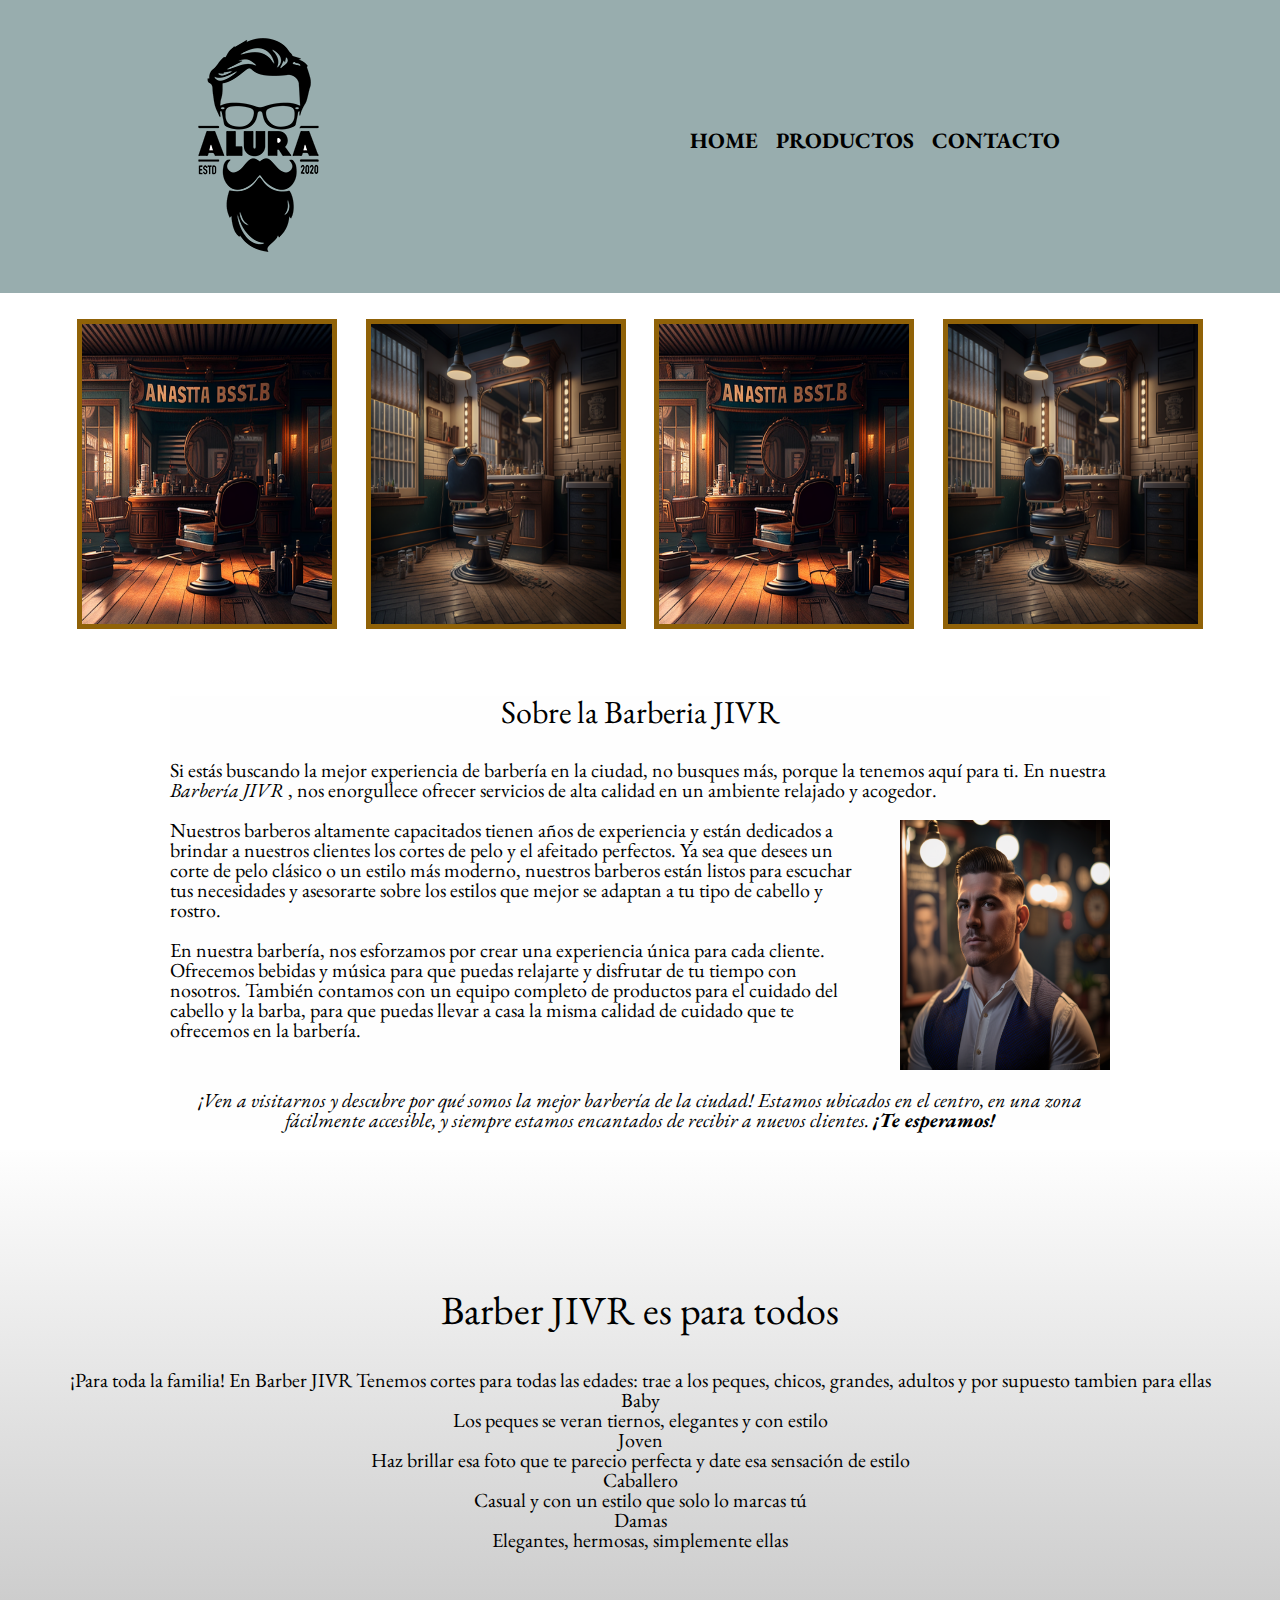
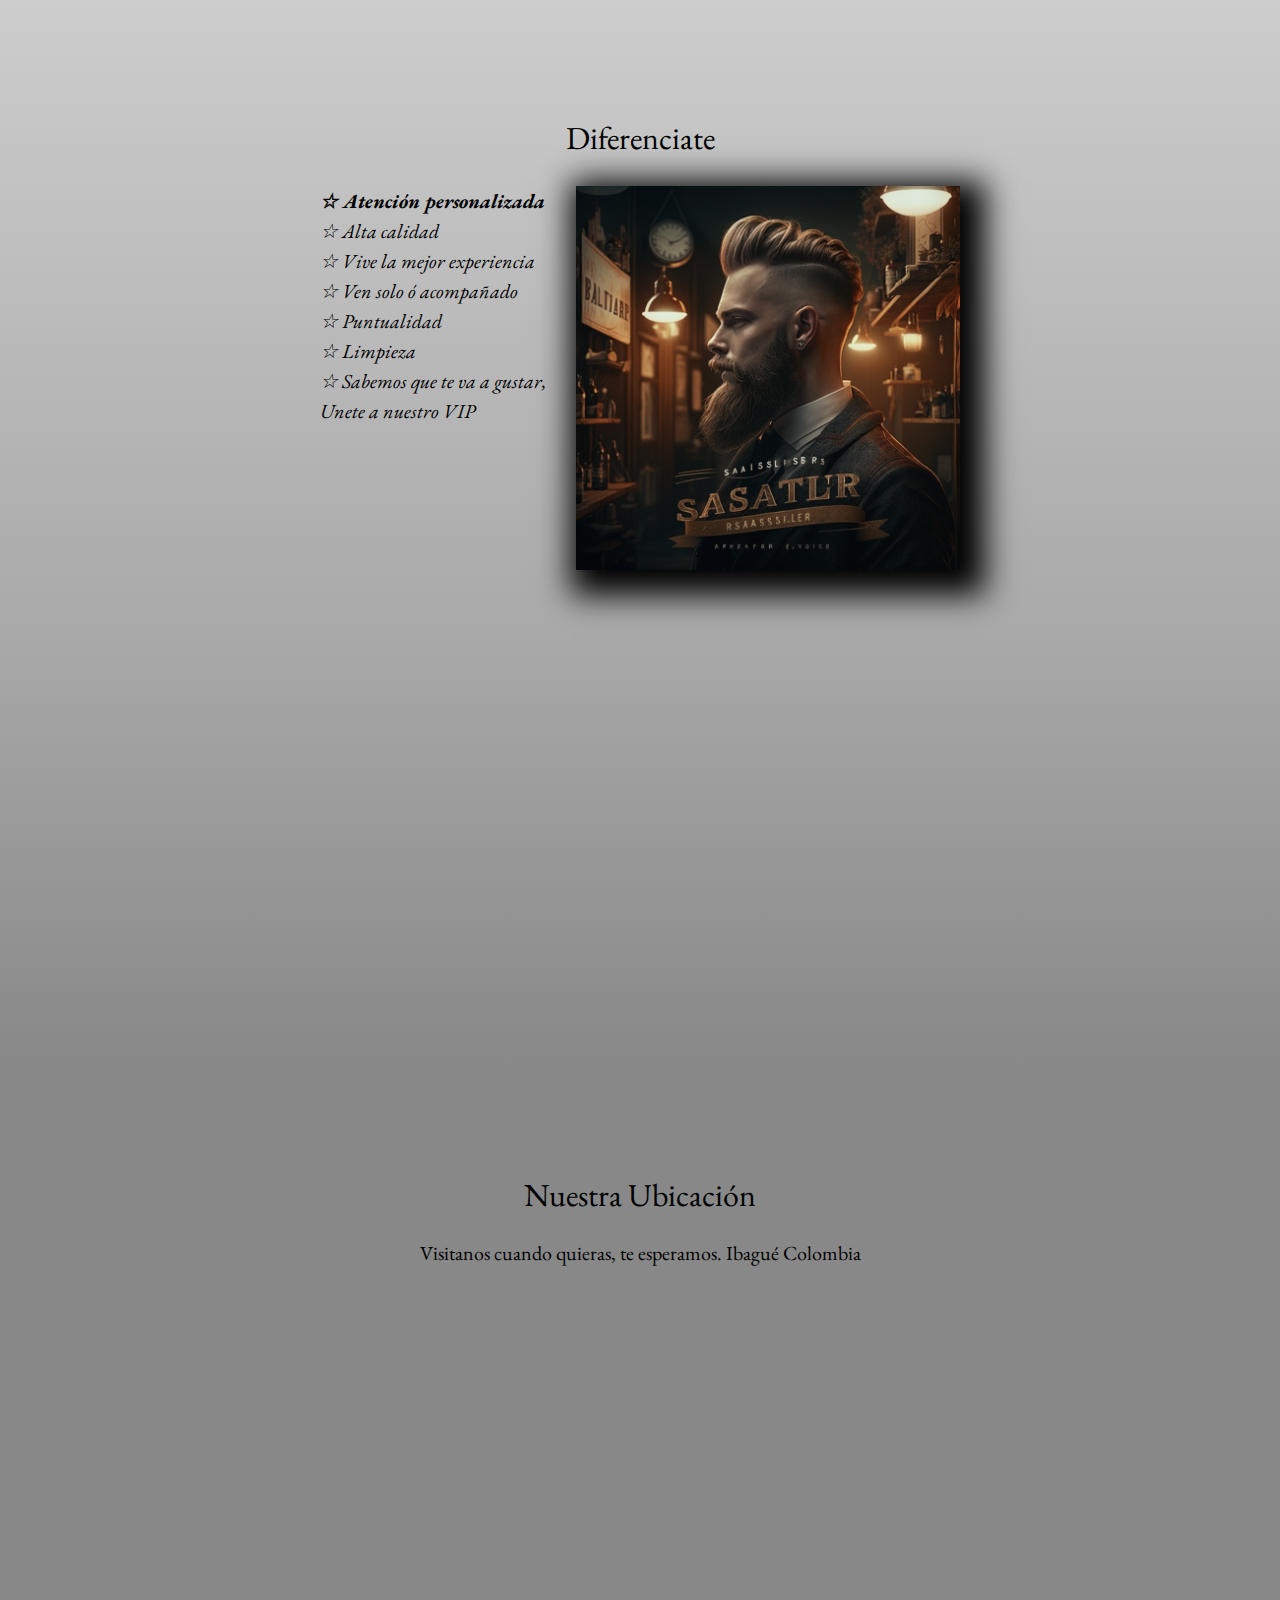
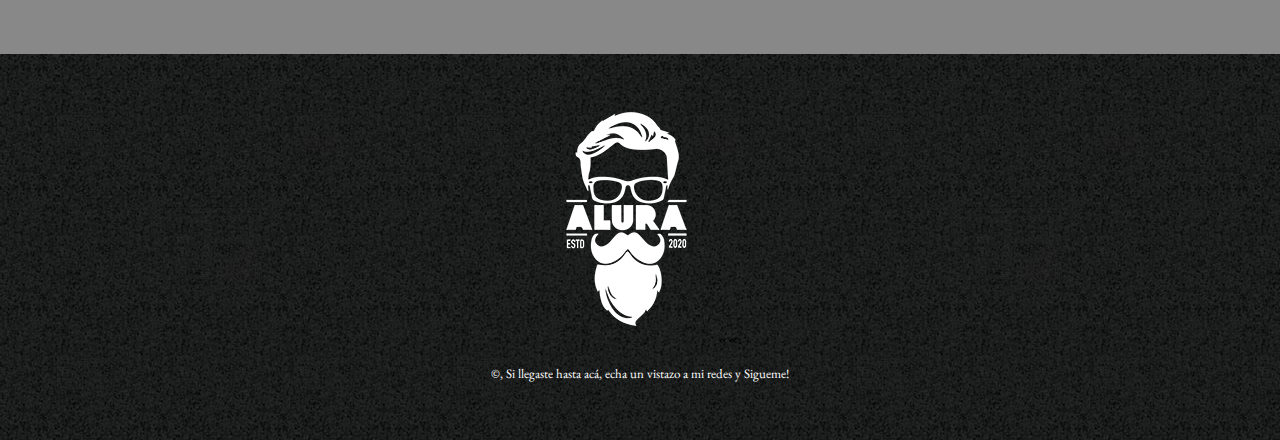
<file: index.html>
<!DOCTYPE html>

<html lang="es">

    <head>
        <!-- para que todos los navegadores lean en UTF-8 -->
        <meta charset="UTF-8">
        <!-- para que se adapte a dispositivos moviles -->
        <meta name="viewport" content="width=device-width, initial-scale=1.0">
        <meta http-equiv="X-UA-Compatible" content="IE=edge">
        
        <title>Barber Home</title>
        <!-- conecta el archivo de estilos de css llamado style, con este -->
        <link rel="stylesheet" href="reset.css">
        <link rel="stylesheet" href="style.css">
        
        <!-- trae un formato de tipo de texto de google fonts -->
        <link rel="preconnect" href="https://fonts.googleapis.com">
        <link rel="preconnect" href="https://fonts.gstatic.com" crossorigin>
        <link href="https://fonts.googleapis.com/css2?family=EB+Garamond:wght@500&display=swap" rel="stylesheet">
    </head>


    <body>
        
        <header>
            <div class="caja">
                <h1 class="logo"><img src="img/imagenes/logo.png" alt="logo"></h1>
                <nav>
                    <ul>
                        <li><a href="index.html"> Home</li></a>
                        <li><a href="producto.html"> Productos</li></a>
                        <li><a href="contacto.html"> Contacto</li></a>
                    </ul>
                </nav>
            </div>
            
        </header>

        <div class="cajabannner">
            <img class="banner" src="img/barberiacompleta.png" alt="banner">
            <img class="banner" src="img/barberia2.png" alt="2do Banner">
            <img class="banner" src="img/barberiacompleta.png" alt="banner">
            <img class="banner" src="img/barberia2.png" alt="2do Banner">
        </div>
        

        <main>
            <section class="principal">
                
                <h1 class="tituloprincipal">Sobre la Barberia  JIVR</h1>
                
                <p>Si estás buscando la mejor experiencia de barbería en la ciudad, no busques más, porque la tenemos aquí para ti. En nuestra <em>Barbería JIVR</em> , nos enorgullece ofrecer servicios de alta calidad en un ambiente relajado y acogedor.</p>
                <div class="imagenytexto">
                    <img class="imgbarbero" src="img/barberoprofesional2.png" alt="Imagen de un barbero">

                    <p>Nuestros barberos altamente capacitados tienen años de experiencia y están dedicados a brindar a nuestros clientes los cortes de pelo y el afeitado perfectos. Ya sea que desees un corte de pelo clásico o un estilo más moderno, nuestros barberos están listos para escuchar tus necesidades y asesorarte sobre los estilos que mejor se adaptan a tu tipo de cabello y rostro.</p> 
                        
                    <p >En nuestra barbería, nos esforzamos por crear una experiencia única para cada cliente. Ofrecemos bebidas y música para que puedas relajarte y disfrutar de tu tiempo con nosotros. También contamos con un equipo completo de productos para el cuidado del cabello y la barba, para que puedas llevar a casa la misma calidad de cuidado que te ofrecemos en la barbería.</p>   
                </div>

                <p id="pabajo"><em>¡Ven a visitarnos y descubre por qué somos la mejor barbería de la ciudad! Estamos ubicados en el centro, en una zona fácilmente accesible, y siempre estamos encantados de recibir a nuevos clientes. <strong> ¡Te esperamos!</strong></em> </p>
                
            </section>
            
            
            <section class="barberiaparatodos">
                <h2 class="tituloprincipal">Barber JIVR es para todos</h2>
                <p id="lema"><em>¡Para toda la familia! En <strong>Barber JIVR</strong> Tenemos cortes para todas las edades: trae a los peques, chicos, grandes, adultos y por supuesto tambien para <strong>ellas</strong>  </em></p>
                <h3>Baby</h3>
                <p>Los peques se veran tiernos, elegantes y con estilo </p>
                <h3>Joven</h3>
                <p>Haz brillar esa foto que te parecio perfecta y date esa sensación de estilo</p>
                <h3>Caballero</h3>
                <p>Casual y con un estilo que solo lo marcas tú</p>
                <h3>Damas</h3>
                <p>Elegantes, hermosas, simplemente <em>ellas</em></p>
            </section>


            <section class="diferenciales">
                <h2 class="tituloprincipal">Diferenciate</h2>

                <div class="contenido-diferenciales">
                    <ul class="listadiferenciales"> <!--(Unorden List) listado-->
                        <li class="items">Atención personalizada</li>
                        <li class="items">Alta calidad</li>
                        <li class="items">Vive la mejor experiencia</li>
                        <li class="items">Ven solo ó acompañado</li>
                        <li class="items">Puntualidad</li>
                        <li class="items">Limpieza</li>
                        <li class="items">Sabemos que te va a gustar, Unete a nuestro VIP</li>
                    </ul><img src="img/profesionalbarber.png" class="imagenBarberia">
                </div>
              
            </section>   

            <section class="contenidovideo">
                <div class="video">
                    <iframe width="560" height="315" src="https://www.youtube.com/embed/mq3J9eCv6fA" title="YouTube video player" frameborder="0" allow="accelerometer; autoplay; clipboard-write; encrypted-media; gyroscope; picture-in-picture; web-share" allowfullscreen></iframe>
                </div>
            </section>
            
            
            <section class="mapa">

                <h2 class="tituloprincipal">Nuestra Ubicación</h2>
                <p>Visitanos cuando quieras, te esperamos. Ibagué Colombia</p>

                <div class="mapacontenido">
                    <iframe src="https://www.google.com/maps/embed?pb=!1m18!1m12!1m3!1d3977.789475854466!2d-75.20159548573699!3d4.450227345018834!2m3!1f0!2f0!3f0!3m2!1i1024!2i768!4f13.1!3m3!1m2!1s0x8e38c501c29ca757%3A0x9af91f037e28b32!2sUniversidad%20de%20Ibagu%C3%A9!5e0!3m2!1ses!2sco!4v1679792642870!5m2!1ses!2sco" width="100%" height="300" style="border:0;" allowfullscreen="" loading="lazy" referrerpolicy="no-referrer-when-downgrade"></iframe>
                </div>
           
            </section>

        </main>
        

        <!-- Pie de pagina -->
        <footer>
            <img src="img/imagenes/logo-blanco.png" alt="iconic Barber log">
            «<!––«, Para los caracteres especiales se busca y se coloca el que diga "entidad" copyright : &copy, «––>«.
            <p class="lastpart">&copy, Si llegaste hasta acá, echa un vistazo a mi redes y Sigueme!</p>
        </footer>


    </body>

</html>
</file>
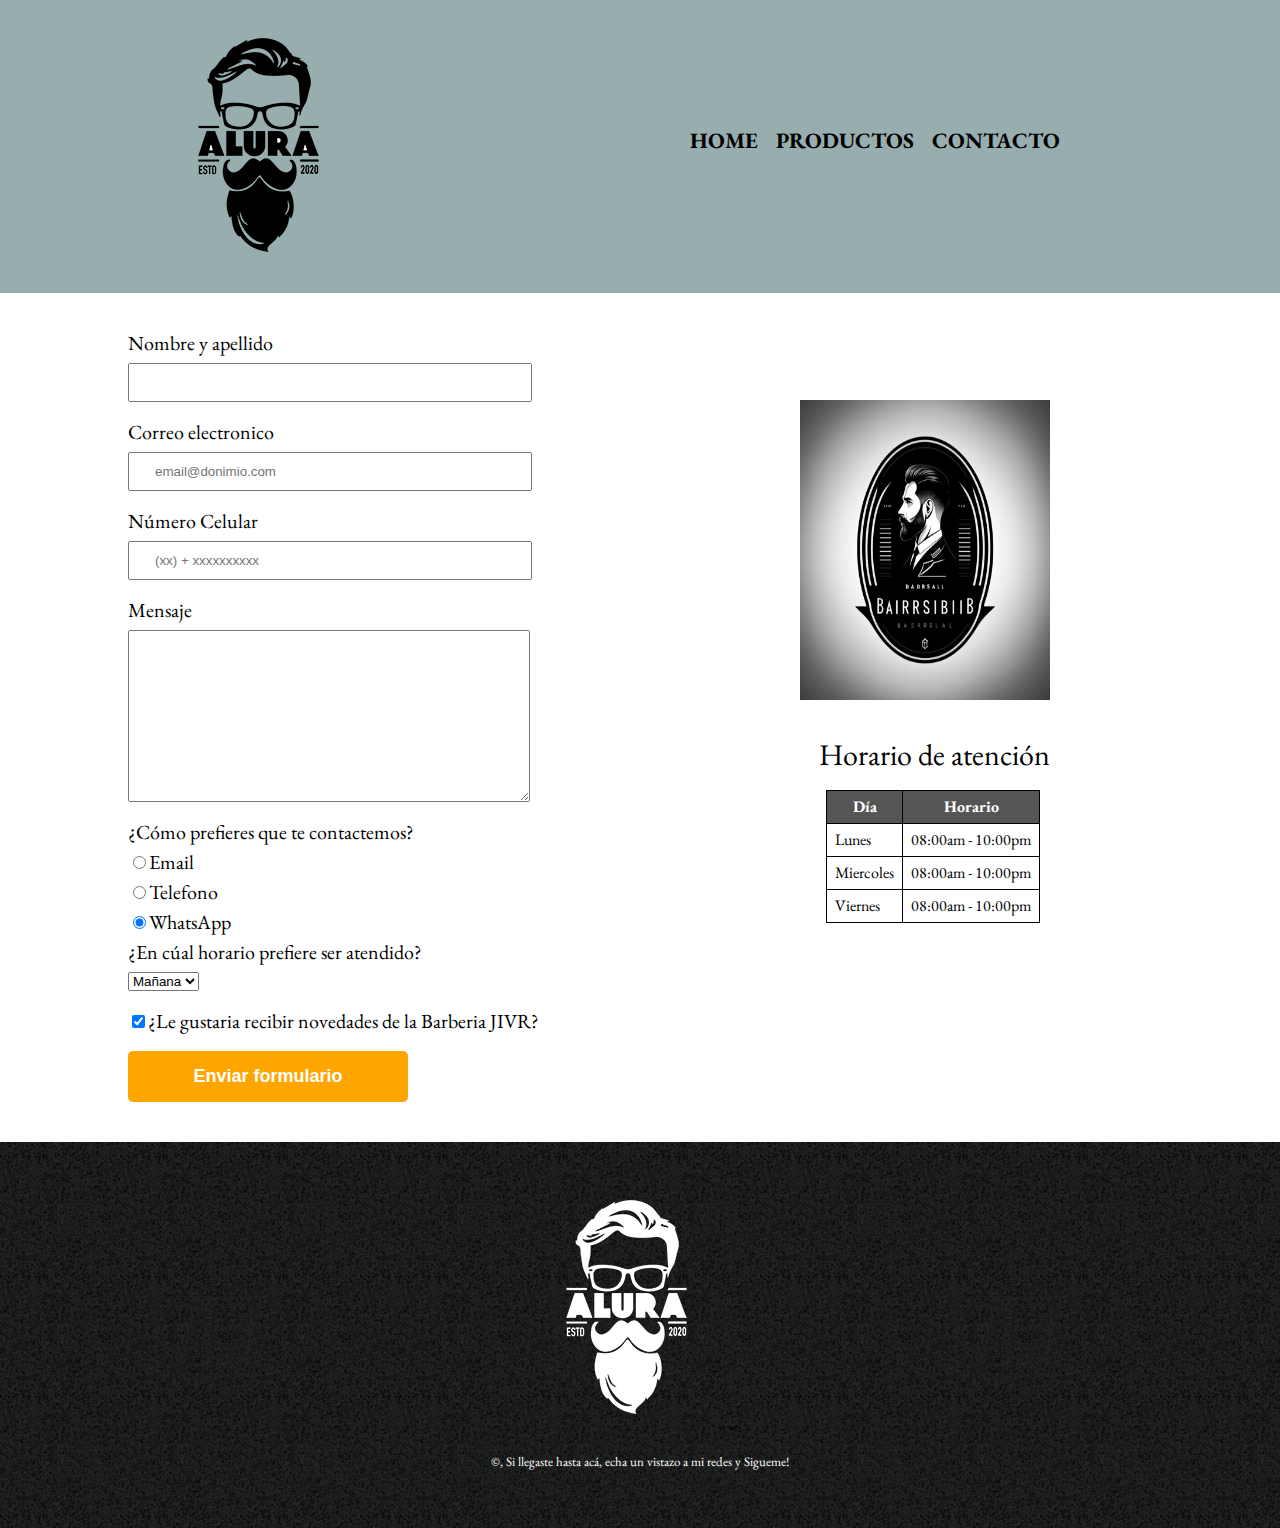
<file: contacto.html>
<!DOCTYPE html>
<html lang="es">

    <head>
        <meta charset="UTF-8">
        <meta http-equiv="X-UA-Compatible" content="IE=edge">
        <meta name="viewport" content="width=device-width, initial-scale=1.0">

        <title>Contacto</title>

        <link rel="stylesheet" href="reset.css">
        <link rel="stylesheet" href="style.css">

        <!-- trae un formato de tipo de texto de google fonts -->
        <link rel="preconnect" href="https://fonts.googleapis.com">
        <link rel="preconnect" href="https://fonts.gstatic.com" crossorigin>
        <link href="https://fonts.googleapis.com/css2?family=EB+Garamond:wght@500&display=swap" rel="stylesheet">
    </head>


    <body>
        
        <!-- Encabezado -->
        <header>
            <div class="caja">
                <h1 class="logo"><img src="img/imagenes/logo.png" alt="logo de la barberia"></h1>
                <nav>
                    <ul>
                        <li><a href="index.html"> Home</li></a>
                        <li><a href="producto.html"> Productos</li></a>
                        <li><a href="contacto.html"> Contacto</li></a>
                    </ul>
                </nav>
            </div>
            
        </header>

        <!-- Cuerpo -->
        <main>
            <form class="formulariodecontacto">

                <label for="nombreapellido">Nombre y apellido</label>
                <input type="text" id="nombreapellido" class="input-padron" required >
                
                <!-- placeholder="texto que desea que este por defecto" -->
                <label for="correo">Correo electronico</label>
                <input type="email" id="correo" class="input-padron" required placeholder="email@donimio.com">

                <!-- required : hace que el input sea obligatorio -->
                <label for="telefono">Número Celular</label>
                <input type="tel" id="telefono" class="input-padron" required placeholder="(xx) + xxxxxxxxxx">

                <label for="mensaje">Mensaje</label>
                <textarea id="mensaje " class="input-padron" cols="70" rows="10" required></textarea>
                
                <fieldset>
                    <legend>¿Cómo prefieres que te contactemos?</legend>

                    <label for="radio-email"><input type="radio" name="contacto" value="email" id="radio-email">Email</label>
                    

                    <label for="radio-telefono"><input type="radio" name="contacto" value="telefono" id="radio-telefono">Telefono</label>
                    

                    <label for="radio-whatsapp"><input type="radio" name="contacto" value="whatsapp" id="radio-whatsapp" checked>WhatsApp</label>
                </fieldset>

                <fieldset>
                    <legend>¿En cúal horario prefiere ser atendido?</legend>
                    <select name="" id="">
                        <option value="">Mañana</option>
                        <option value="">Tarde</option>
                        <option value="">Noche</option>
                    </select>
                </fieldset>

                <label for="" class="checkbox"><input type="checkbox" checked>¿Le gustaria recibir novedades de la Barberia JIVR?</label>
                
                <input type="submit" value="Enviar formulario" class="enviar">
            </form>

            <img class="imgfinal" src="img/imagenfinal.png" alt="Imagen barberia IA">

            <table>

                <label class="atentiontime">Horario de atención</label>
                <thead>
                    <!-- <tr> = filas,  <td> Celda</td> en la fila(tr) Ejem: 2 (td) se comportarian como 2 columnas -->
                    <tr>
                        <th>Día</th>
                        <th>Horario</th>
                    </tr>
                </thead>

                
                <tbody>
                    <tr>
                        <td>Lunes</td>
                        <td>08:00am - 10:00pm</td>
                    </tr>
                    <tr>
                        <td>Miercoles</td>
                        <td>08:00am - 10:00pm</td>
                    </tr>
                    <tr>
                        <td>Viernes</td>
                        <td>08:00am - 10:00pm</td>
                    </tr>
                </tbody>
                
                
        
            </table>

        </main>


        <!-- Pie de pagina -->
        <footer>
            <img src="img/imagenes/logo-blanco.png" alt="iconic Barber log">
            «<!––«, Para los caracteres especiales se busca y se coloca el que diga "entidad" copyright : &copy, «––>«.
            <p class="lastpart">&copy, Si llegaste hasta acá, echa un vistazo a mi redes y Sigueme!</p>
        </footer>
        
        </body>
    </html>
</file>
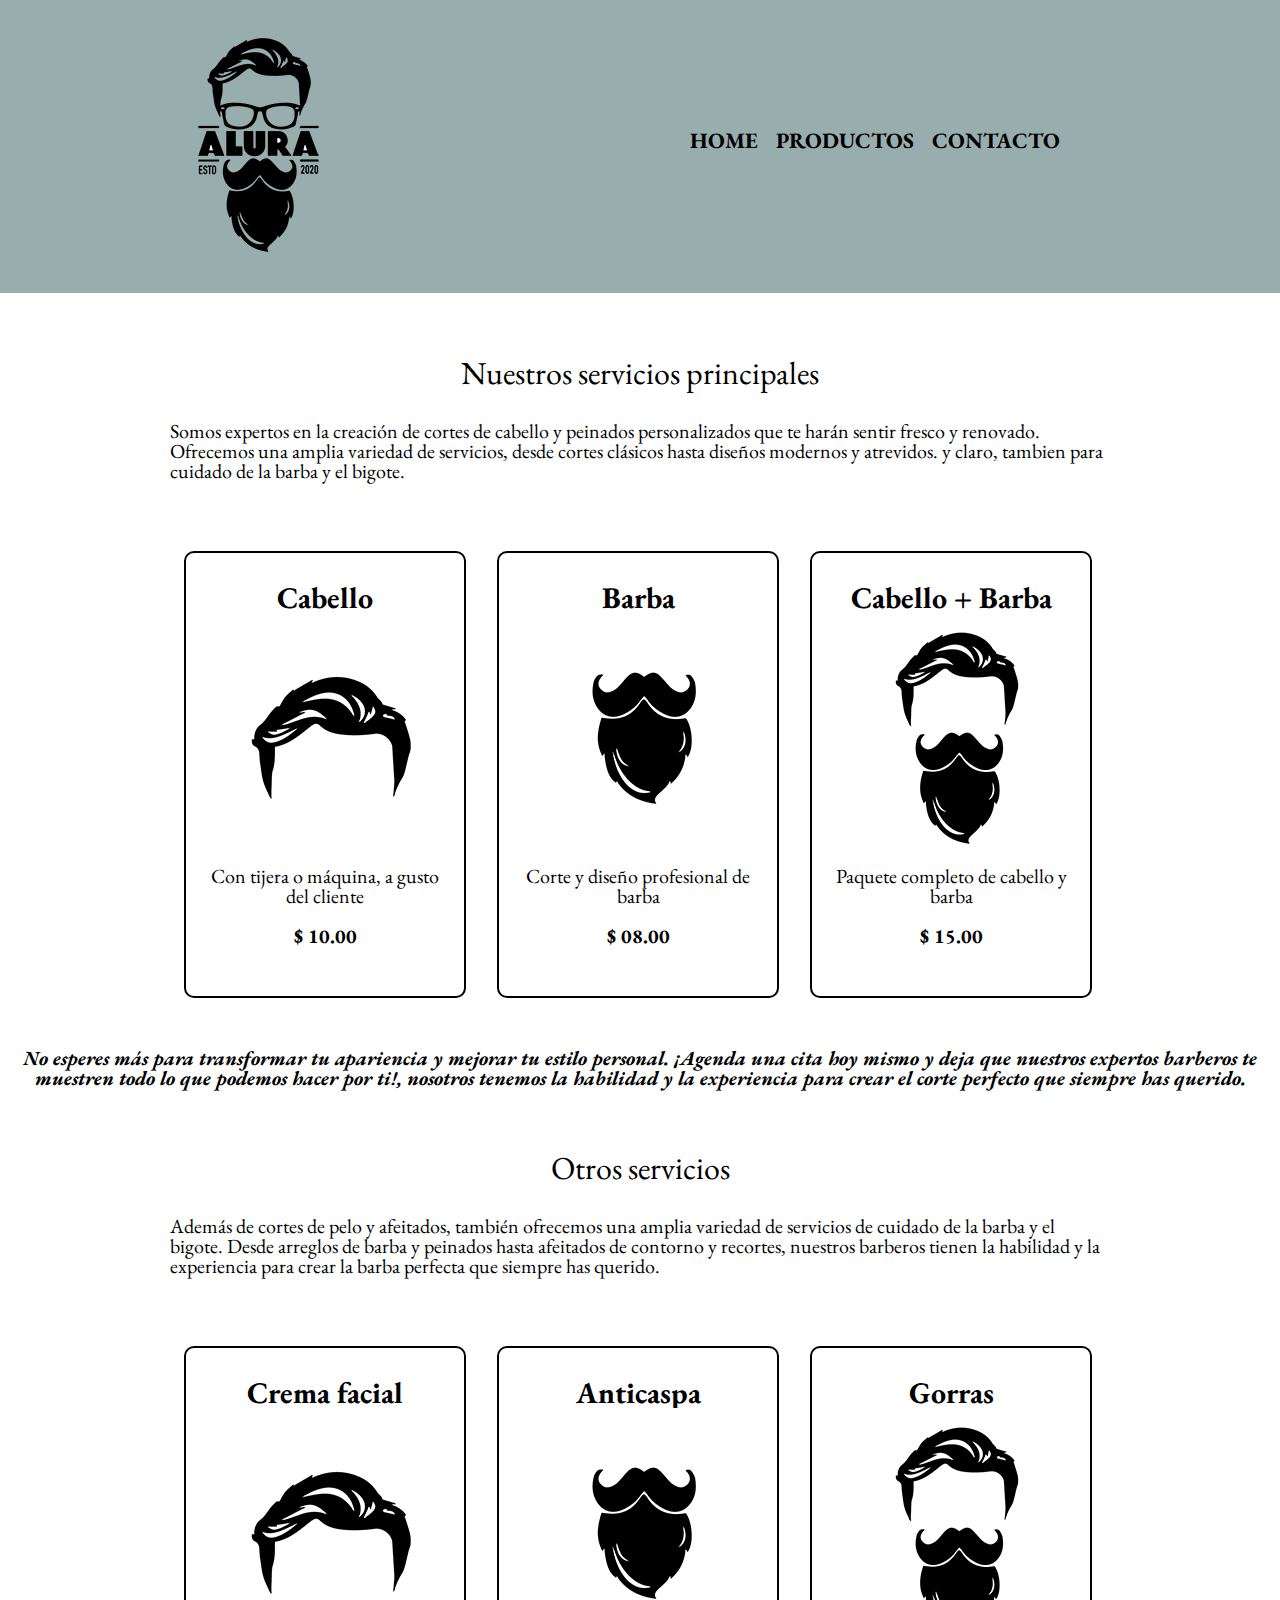
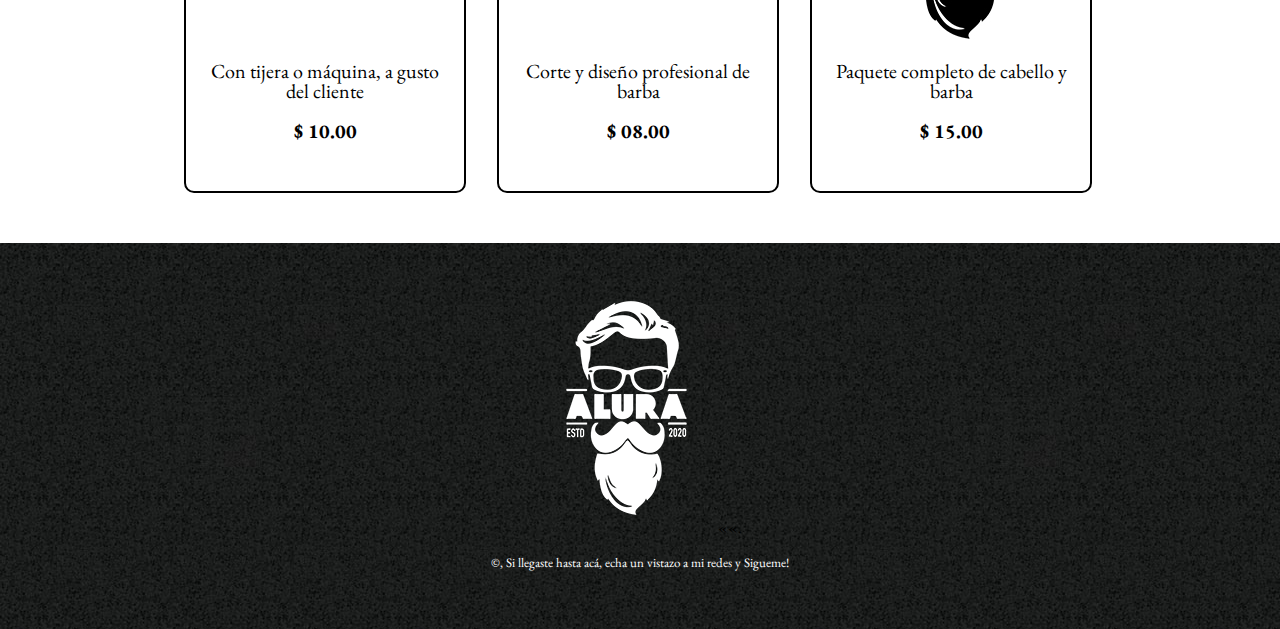
<file: producto.html>
<!DOCTYPE html>
<html lang="es">

    <head>
        <meta charset="UTF-8">
        <meta http-equiv="X-UA-Compatible" content="IE=edge">
        <meta name="viewport" content="width=device-width, initial-scale=1.0">

        <title>Barberia JIVR</title>

        <link rel="stylesheet" href="reset.css">
        <link rel="stylesheet" href="style.css">

        <!-- trae un formato de tipo de texto de google fonts -->
        <link rel="preconnect" href="https://fonts.googleapis.com">
        <link rel="preconnect" href="https://fonts.gstatic.com" crossorigin>
        <link href="https://fonts.googleapis.com/css2?family=EB+Garamond:wght@500&display=swap" rel="stylesheet">

    </head>


    <body>
        
        <!-- Encabezado -->
        <header>
            <div class="caja">
                <h1 class="logo"><img src="img/imagenes/logo.png" alt="logo de la barberia"></h1>
                <nav>
                    <ul>
                        <li><a href="index.html"> Home</li></a>
                        <li><a href="producto.html"> Productos</li></a>
                        <li><a href="contacto.html"> Contacto</li></a>
                    </ul>
                </nav>
            </div> 
        </header>


        <!-- Cuerpo -->
        <main>
        
            <section class="principalservice">   
                <div class="text_sp">
                    <h1 class="tituloprincipal">Nuestros servicios principales</h1>

                    <p>Somos expertos en la creación de cortes de cabello y peinados personalizados que te harán sentir fresco y renovado. Ofrecemos una amplia variedad de servicios, desde cortes clásicos hasta diseños modernos y atrevidos. y claro, tambien para cuidado de la barba y el bigote. </p>
                </div>
                <div>
                    <ul class="productos">
                        <li>
                            <h2>Cabello</h2>
                            <img src="img/imagenes/cabello.jpg">
                            <p class="producto-descripcion">Con tijera o máquina, a gusto del cliente</p>
                            <p class="producto-precio">$ 10.00</p>
                        </li>
                        <li>
                            <h2>Barba</h2>
                            <img src="img/imagenes/barba.jpg">
                            <p class="producto-descripcion">Corte y diseño profesional de barba</p>
                            <p class="producto-precio">$ 08.00</p>
                        </li>
                        <li>
                            <h2>Cabello + Barba</h2>
                            <img src="img/imagenes/cabello+barba.jpg">
                            <p class="producto-descripcion">Paquete completo de cabello y barba</p>
                            <p class="producto-precio">$ 15.00</p>
                        </li>
                    </ul>
                    <p class="textoatractivo">
                        No esperes más para transformar tu apariencia y mejorar tu estilo personal. ¡Agenda una cita hoy mismo y deja que nuestros expertos barberos te muestren todo lo que podemos hacer por ti!, nosotros tenemos la habilidad y la experiencia para crear el corte perfecto que siempre has querido.
                    </p>      
                </div>
            </section>
            
            

            <section class="otrosservicios">
                <div class="text_os">
                <h1 class="tituloprincipal">Otros servicios</h1>
                <p>Además de cortes de pelo y afeitados, también ofrecemos una amplia variedad de servicios de cuidado de la barba y el bigote. Desde arreglos de barba y peinados hasta afeitados de contorno y recortes, nuestros barberos tienen la habilidad y la experiencia para crear la barba perfecta que siempre has querido.</p>
                </div>
                
                <div class="contenidolistaos">
                    <ul class="listaotrosservicios">
                        <li>
                            <h2>Crema facial</h2>
                            <img src="img/imagenes/cabello.jpg">
                            <p class="producto-descripcion">Con tijera o máquina, a gusto del cliente</p>
                            <p class="producto-precio">$ 10.00</p>
                        </li>
                        <li>
                            <h2>Anticaspa</h2>
                            <img src="img/imagenes/barba.jpg">
                            <p class="producto-descripcion">Corte y diseño profesional de barba</p>
                            <p class="producto-precio">$ 08.00</p>
                        </li>
                        <li>
                            <h2>Gorras</h2>
                            <img src="img/imagenes/cabello+barba.jpg">
                            <p class="producto-descripcion">Paquete completo de cabello y barba</p>
                            <p class="producto-precio">$ 15.00</p>
                        </li>

                    </ul>
                </div>

            </section>
        </main>


        <!-- Pie de pagina -->
        <footer>
            <img src="img/imagenes/logo-blanco.png" alt="">
            «<!––«, Para los caracteres especiales se busca y se coloca el que diga "entidad" copyright : &copy, «––>«.
            <p class="lastpart">&copy, Si llegaste hasta acá, echa un vistazo a mi redes y Sigueme!</p>
        </footer>

    </body>
</html>
</file>
<file: style.css>
body{
    font-family: 'EB Garamond', serif;
}

/*Selectores avanzados
main < p{ xxxxxx }  (elemento < hijo) --> llama solo al hijo, solo al parrafo que le sigue, no a los demas que se consideran como nietos, o visnietos 
img + p{ xxxxxx }   se le aplica a el siguiente p que viene despues de img 
img ~ p{ xxxxxx } a todos menos al p que viene despues de img
.principal p:not(#lema) se los aplica a totods, menos a la mision
*/

header{
    background-color: #587a7c9e;
    padding: 20px 0;
    /*color: rgba(red, green, blue, opacidad); color: rgba(red, green, blue, 3) */
}

.caja{
    width: 940px;
    position: relative;
    /* 0 arriba y abajo, y para izq y der (lateral) se encuentra auto: que da la percepcion de estar centralizado*/
    margin: 0 auto;
}

nav{
    position: absolute;
    top: 110px;
    right: 50px;
}

nav li{
    display: inline;
    /* margin: #arriba, #abajo, #Derecha, #izquierda*/
    margin: 0 0 0 15px;
}

nav a{
    text-transform: uppercase;
    color: black;
    font-weight: bold;
    font-size: 22px;
    text-decoration: none;
}

/* Captura del mause: cambia de color y subraya los enlaces de la barra de navegacion*/
nav a:hover{
    color: #c78c19;
    text-decoration: underline;
}





/* CSS para productos*/

.principalservice .otrosservicios, .text_os, .text_sp{
    margin: 3em 0;
    width: 940px;
    margin: 0 auto;
}

.principalservice p, .otrosservicios p{ 
    
    margin: 0 0 1em;
    font-size: 20px;
}


.productos, .listaotrosservicios{
    width: 940px;
    margin: 0 auto;
    padding: 50px;
}

.productos li, .listaotrosservicios li{
    display: inline-block;
    text-align: center;
    width: 30%;
    vertical-align: top;
    margin: 0 1.5%;
    padding: 30px 20px;
    box-sizing: border-box;
    /* se puede utilizar= border: width style color, en lugar de:  
    border-color: black;
    border-width: 2px;
    border-style: solid;  */
    border: 2px solid #000000;
    /* Border-radius: # sup izq(top left), # sup der(top right), # infe izq(bottom left), # infe derbottom right*/
    border-radius: 10px;
}

.productos li:hover{
    border-color: #c78c19;
    
}

.productos li:active{
    border-color: #088c19;
}

.productos h2, .listaotrosservicios h2{
    font-size: 30px;
    font-weight: bold;
}

.productos li:hover h2{
    font-size: 33px;
}

/*  img + p{ xxxxxx }   se le aplica a el siguiente p que viene despues de img 
h2 + img{
    width:  250px;
    height: 300px;
}
    /*  se puede usar la funcion cal()
    width: calc(300px - 50px)   */


.producto-descripcion{
    font-size: 18px;
}

.producto-precio{
    font-size: 20px;
    font-weight: bold;
    margin-top: 10px;
}


.textoatractivo{
    font-style: italic;
    font-weight: bold;
    text-align: center;
}


footer{
    text-align: center;
    background: url(img/imagenes/bg.jpg);
    padding: 40px;
}

.lastpart{
    color: #ffffff;
    font-size: 13px;
    margin: 20px;
}









/* CSS para contacto*/


.formulariodecontacto{
    width: 700px;
    margin: 40px  0;
    margin-left: 10%; 
}

form label, form legend{
    display: block;
    font-size: 20px;
    /* margin: #arriba #derecha #abajo */
    margin: 0 0 10px
}

.input-padron{
    display: block;
    /* margin: #arriba #derecha #abajo */
    margin: 0 0 20px;
    padding: 10px 25px;
    width: 50%;
}

.checkbox{
    margin: 20px 0;
}

.enviar{
    width: 40%;
    padding: 15px 0;
    font-size: 18px;
    font-weight: bold;
    color: white;
    background: orange;
    border: none;
    border-radius: 5px;
    transition: 1s all;
    cursor: pointer;
}

/* id/.class/#/:hover --> Captura del mause, y realizá lo que se le indica en el CSS*/
.enviar:hover{
    background: darkorange;
    transform: scale(1.1);
}

/*MIOOOOO*/
.imgfinal{
    position: absolute;
    top: 400px;
    right: 230px;
    width:  250px;
    height: 300px;
}

/*MIOOOOO*/
.atentiontime{
    position: absolute;
    top: 740px;
    right: 230px;
    font-size: 30px;
    font-weight:lighter;
}

table{
    margin: 40px 40px;
    /*NEW for me*/
    position: absolute;
    top: 750px;
    right: 200px;
}

thead{
    background: #555555;
    color: white;
    font-weight: bold;
}

td, th{
    border: 1px solid black;
    padding: 8px;
}










/* CSS para nuestro Home*/

/*MIIOOOOO*/
.cajabannner{
    text-align: center;
}

.banner{
    border: 5px solid #906208;
    margin-left: 1%;
    margin-right: 1%;
    margin-top: 2%;
    width:  250px;
    height: 300px;
}

.principal{
    margin: 3em 0;
    background: #fefefe;
    width: 940px;
    margin: 0 auto;
}



.tituloprincipal{
    text-align: center;
    /* 2em : 2 veces el tamaño (fuente o tamaño padron) por defecto del navegador (chrome=15px)*/
    font-size: 2em;
    margin: 2em 0 1em 0;
    clear: left;
}

.principal p{
    margin: 0 0 1em;
    font-size: 20px;
}

.principal strong{
    font-weight: bold;
}

.principal em{
    font-style: italic;
}

.imgbarbero{
    float: right;
    /*Sentido horario: Arriba, Derecha, Abajo, Izquierda*/
    margin: 0 0 20px 40px ;
    height: 100%;
    width:  210px;
    height: 250px;
}


/*MIOOOOO*/
#pabajo{
    clear: right;
    text-align: center;
}

/*MIOOOOO*/
.barberiaparatodos{
    padding: 3em 0;
    background: linear-gradient(#fefefe, #cccccc);
    font-size: 20px;
    text-align: center;
}




.diferenciales{
    padding: 3em 0;
    background: linear-gradient(#cccccc, #aaaaaa);
}

.contenido-diferenciales{
    width: 640px;
    margin: 0 auto;
    
}
.listadiferenciales{
    width: 40%;
    display: inline-block;
    vertical-align: top;
}

.items{
    line-height: 1.5;
    font-size: 20px;
    font-style: oblique;
    
}

.items::before{
    content: "☆ ";

}

.items:first-child{
    font-weight: bold;
}

/*con sombra en el elemento (imagen)*/
.imagenBarberia{
    width: 60%;
    height: 70%;
    box-shadow: 10px 10px 30px 15px #000000; 
/* box-shadow: #Lderecha #Labajo #difumicidad(degradado) #expansion rgb()color, con "la coma (,)" se puede volver a sombrear el mismo elemento de otra forma
    (para hacerle al lado contrario se coloca "-#px"      */
}

.imagenBarberia:hover{
    opacity: 0.5;
    transition: 400ms;
   
}

.contenidovideo{
    padding: 3em 0;
    background: linear-gradient(#aaaaaa, #888888);

}

.video{
    /*la misma anchura que nos da por defecto en Youtube -> HTML*/
    width: 560px;
    /*para centrar el video*/
    margin: 1em auto;   
}

.mapa{
    padding: 3em 0;
    background: #888888;
}

.mapa p{
    margin: 0 0 2em;
    text-align: center;
    font-size: 20px;
}

.mapacontenido{
    width: 940px;
    margin: 0 auto;
}

/*
@media screen and (max-width:480px){
    test
}
*/
</file>
